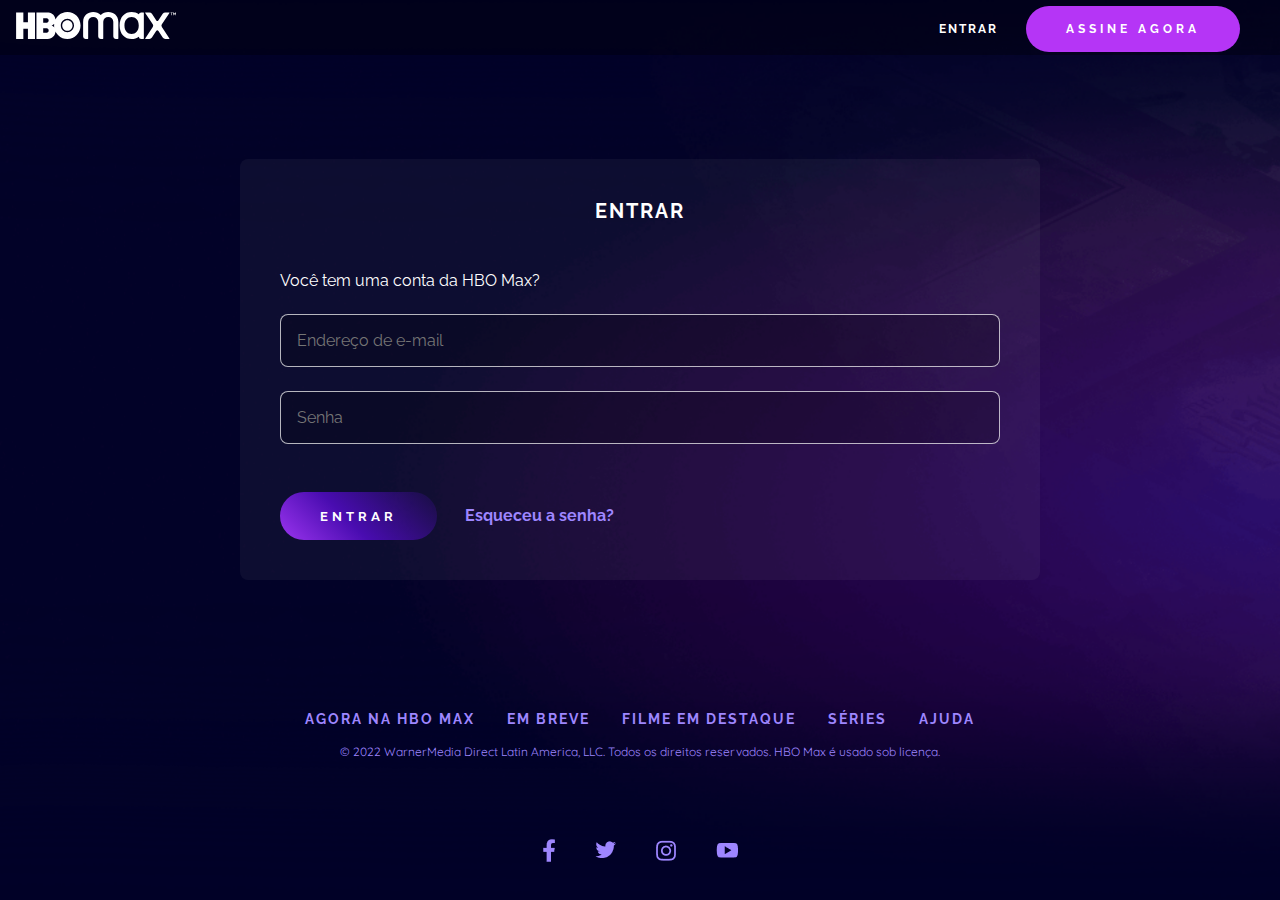
<file: signIn.html>
<!DOCTYPE html>
<html lang="en">

<head>
    <meta charset="UTF-8">
    <meta name="viewport" content="width=device-width, initial-scale=1.0">
    <link rel="stylesheet" href="assets/css/signIn.css">
    <title>Entrar | HBO Max</title>
</head>

<body>
    <nav class="menu">
        <a href="index.html" class="menu_logo">
            <img src="assets/images/hbo-logo.svg" alt="Logo HBOMax com nome" class="menu_logo-image">
        </a>
        <div>
            <a href="signIn.html" class="menu_item">Entrar</a>
            <a href="#subscription" class="menu_item menu_item--button button">Assine Agora</a>
        </div>
    </nav>
    <main class="content">
        <form class="login container">
            <h1 class="login_title">Entrar</h1>
            <label class="login_label">Você tem uma conta da HBO Max?</label>
            <input class="login_field" type="email" name="email" id="email" placeholder="Endereço de e-mail">
            <input class="login_field" type="password" name="password" id="password" placeholder="Senha" minlength="8">
            <div class="login_actions">
                <button class="button button--gradient" type="submit">Entrar</button>
                <a href="#" class="login_link">Esqueceu a senha?</a>
            </div>
        </form>
    </main>
    <footer class="footer container">
        <div>
            <a href="https://wwww.hbomax.com/br/pt/sitemap" class="footer_link">Agora na HBO Max</a>
            <a href="https://wwww.hbomax.com/br/pt/coming-soon" class="footer_link">Em breve</a>
            <a href="https://wwww.hbomax.com/br/pt/feature" class="footer_link">Filme em destaque</a>
            <a href="https://wwww.hbomax.com/br/pt/series" class="footer_link">Séries</a>
            <a href="https://help.hbomax.com/br" class="footer_link">Ajuda</a>
        </div>
        <p class="text-small footer_legal">
            © 2022 WarnerMedia Direct Latin America, LLC. Todos os direitos
            reservados. HBO Max é usado sob licença.
        </p>
        <div class="footer_social">
            <a href="https://www.facebook.com/HBOMaxBr/" class="footer_social-link">
                <img src="assets/images/fb_0.png" alt="Facebook">
            </a>
            <a href="https://www.twitter.com/HBOMaxBR" class="footer_social-link">
                <img src="assets/images/twitter_0.png" alt="Twitter">
            </a>
            <a href="https://www.instagram.com/hbomaxbr/" class="footer_social-link">
                <img src="assets/images/instagram_0.png" alt="Instagram">
            </a>
            <a href="https://www.youtube.com/c/hbomaxbr" class="footer_social-link">
                <img src="assets/images/youtube_0.png" alt="Youtube">
            </a>
        </div>
    </footer>
</body>

</html>
</file>
<file: assets/css/signIn.css>
@import url("./global.css");

body {
    background-image: url("../images/background-movies-series.png");
    background-size: cover;
    height: 100vh;
}

.content {
    display: flex;
    justify-content: center;
    align-items: center;
    font-family: "Quicksand", cursive;
    width: 100%;
    height: 70%;
    padding: 24px;
}

.menu {
    position: relative;
}

.login {
    width: 100%;
    max-width: 800px;
    background-color: var(--form-bg-color);
    border-radius: 8px;
    display: flex;
    flex-direction: column;
    gap: 24px;
    padding: 40px;
}

.login_title {
    letter-spacing: 2px;
    text-transform: uppercase;
    font-size: 1.25rem;
    margin-bottom: 24px;
}

.login_label {
    text-align: left;
}

.login_field {
    background-color: var(--form-field-bg-color);
    border: var(--form-field-border);
    border-radius: 8px;
    color: var(--text-color);
    padding: 16px;
    font-size: 1rem;
}

.login_actions {
    margin-top: 24px;
    text-align: left;
}

.login_link {
    color: var(--link-color);
    text-decoration: none;
    margin-left: 24px;
    font-weight: bold;
}
</file>
